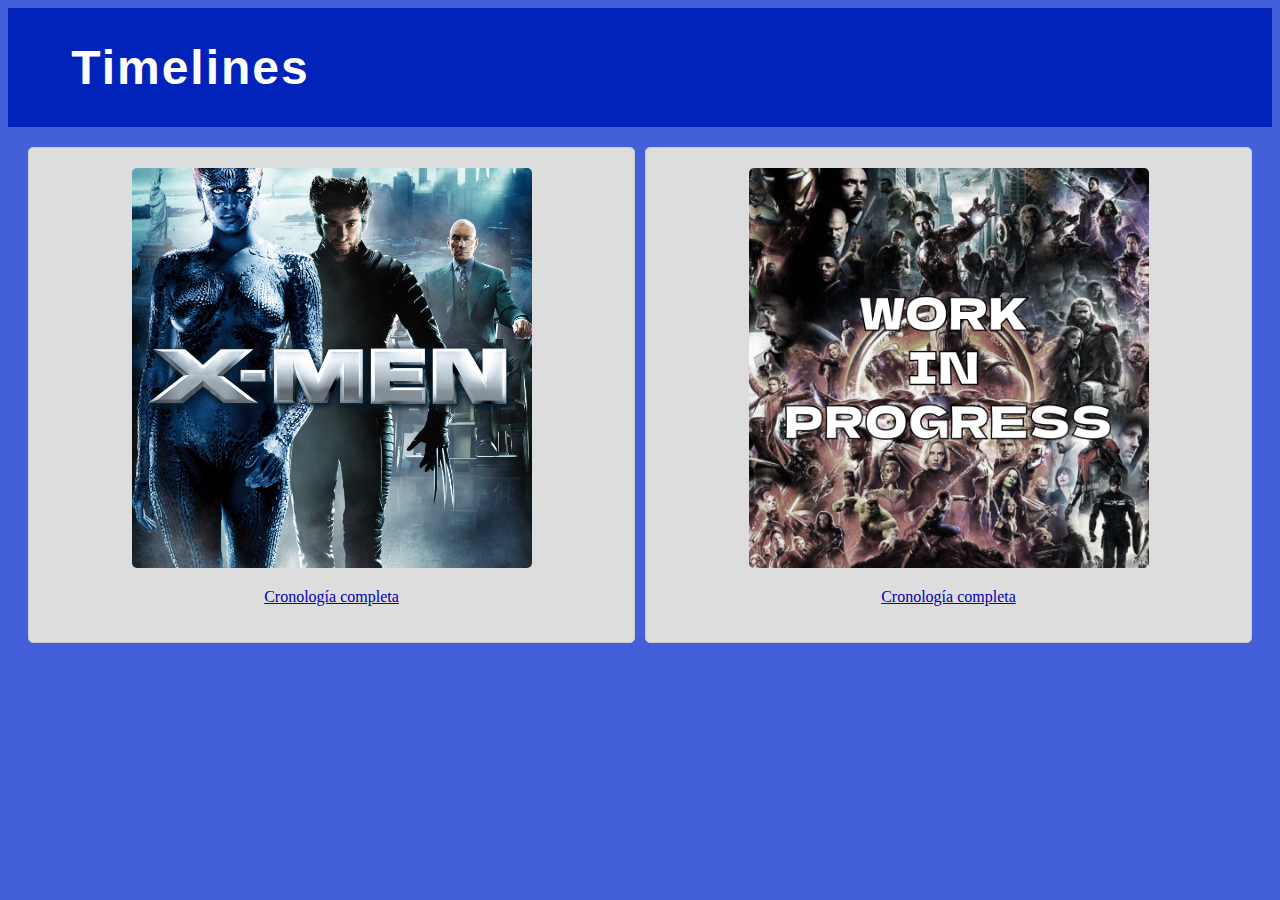
<file: index.html>
<!DOCTYPE html>
<html lang="en">
<head>
    <meta charset="UTF-8">
    <meta name="viewport" content="width=device-width, initial-scale=1.0">
    <title>Timelines</title>
    <link rel="stylesheet" href="timelines.css">
</head>
<body>
    <div class="header">
        <h1 class="titulo">Timelines</h1>
    </div>
    
    <div class="container">
        <div class="box">
            <a href="xmen.html">
            <div>
                <img class="foto" src="x-men.jpg" alt="X-Menr"><br>
            <p class="texto">Cronología completa</p>
            </div>
            </a>
        </div>
        <div class="box">
            <a href="marvel.html">
            <div>
                <img class="foto" src="MARVEL-workinprogress.png" alt="Marvel"><br>
            <p class="texto">Cronología completa</p>
            </div>
            </a>
        </div>
      </div>         
</body>
</html>
</file>
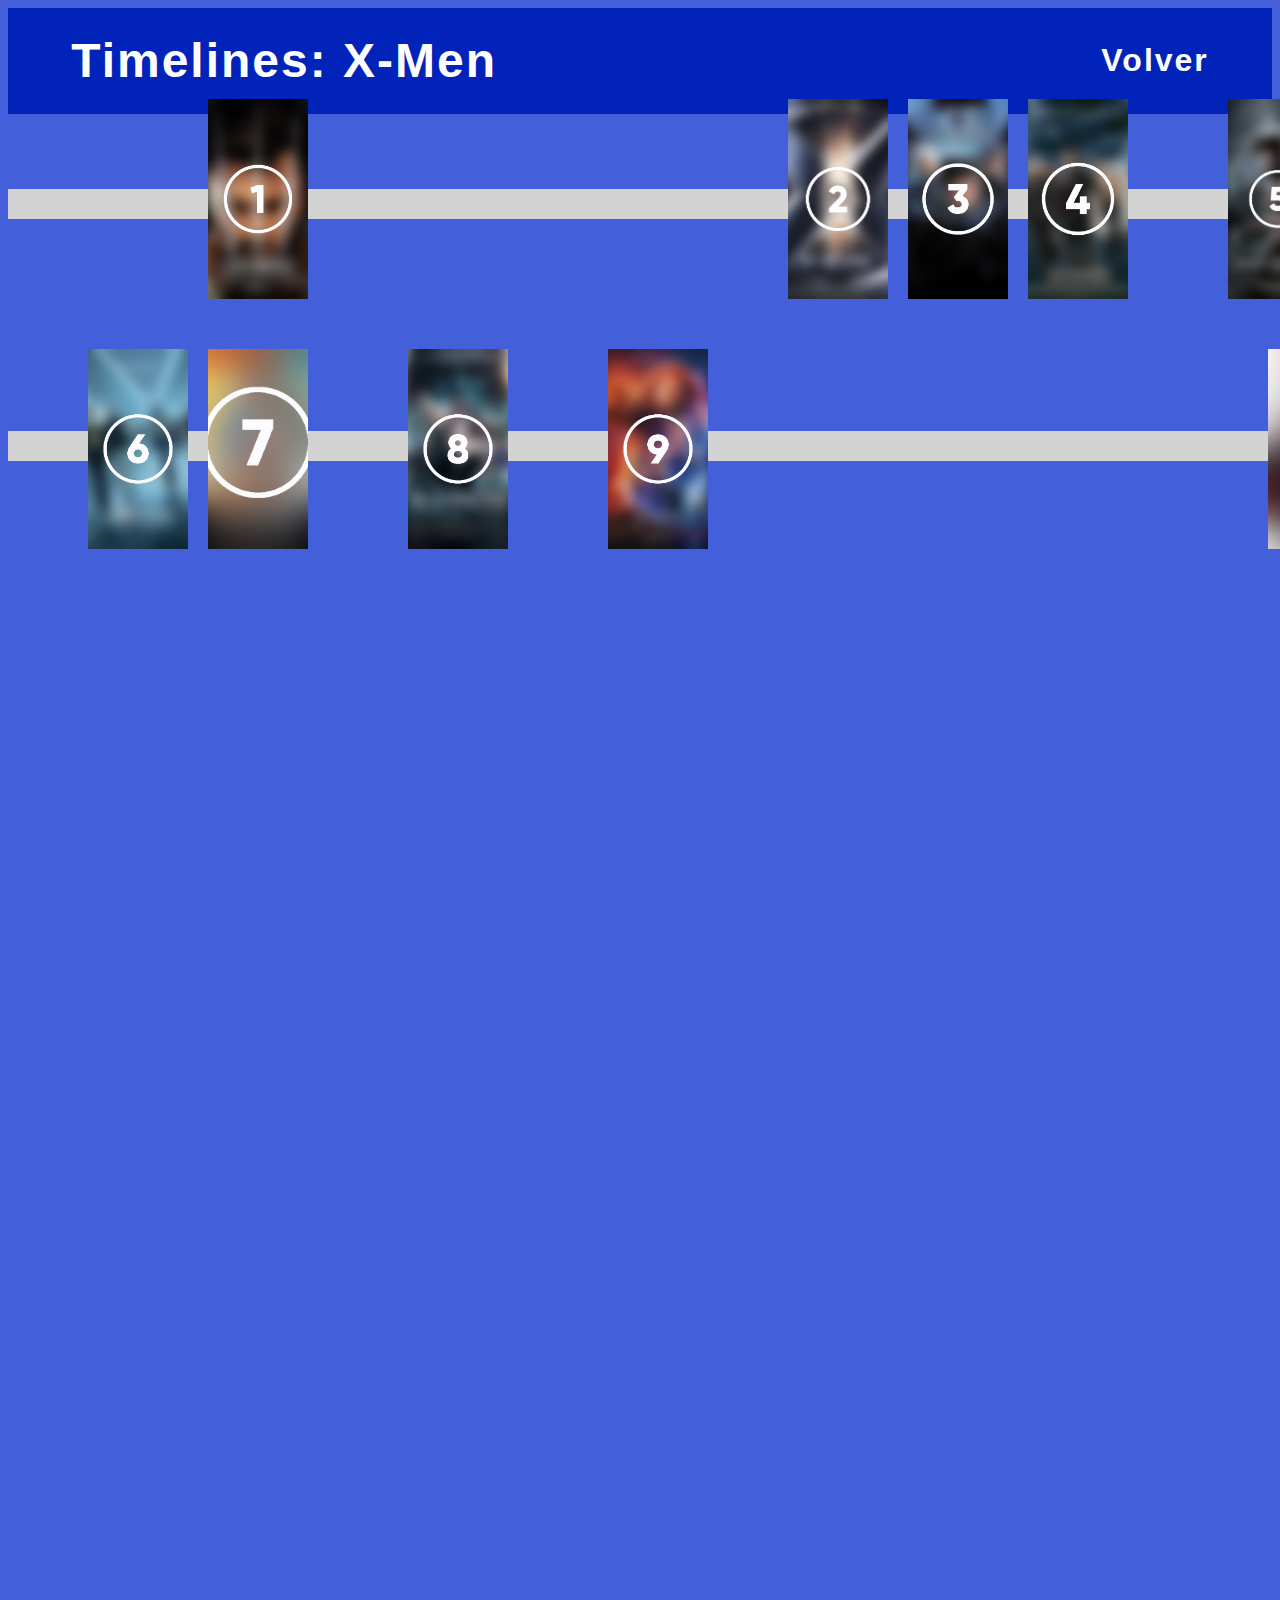
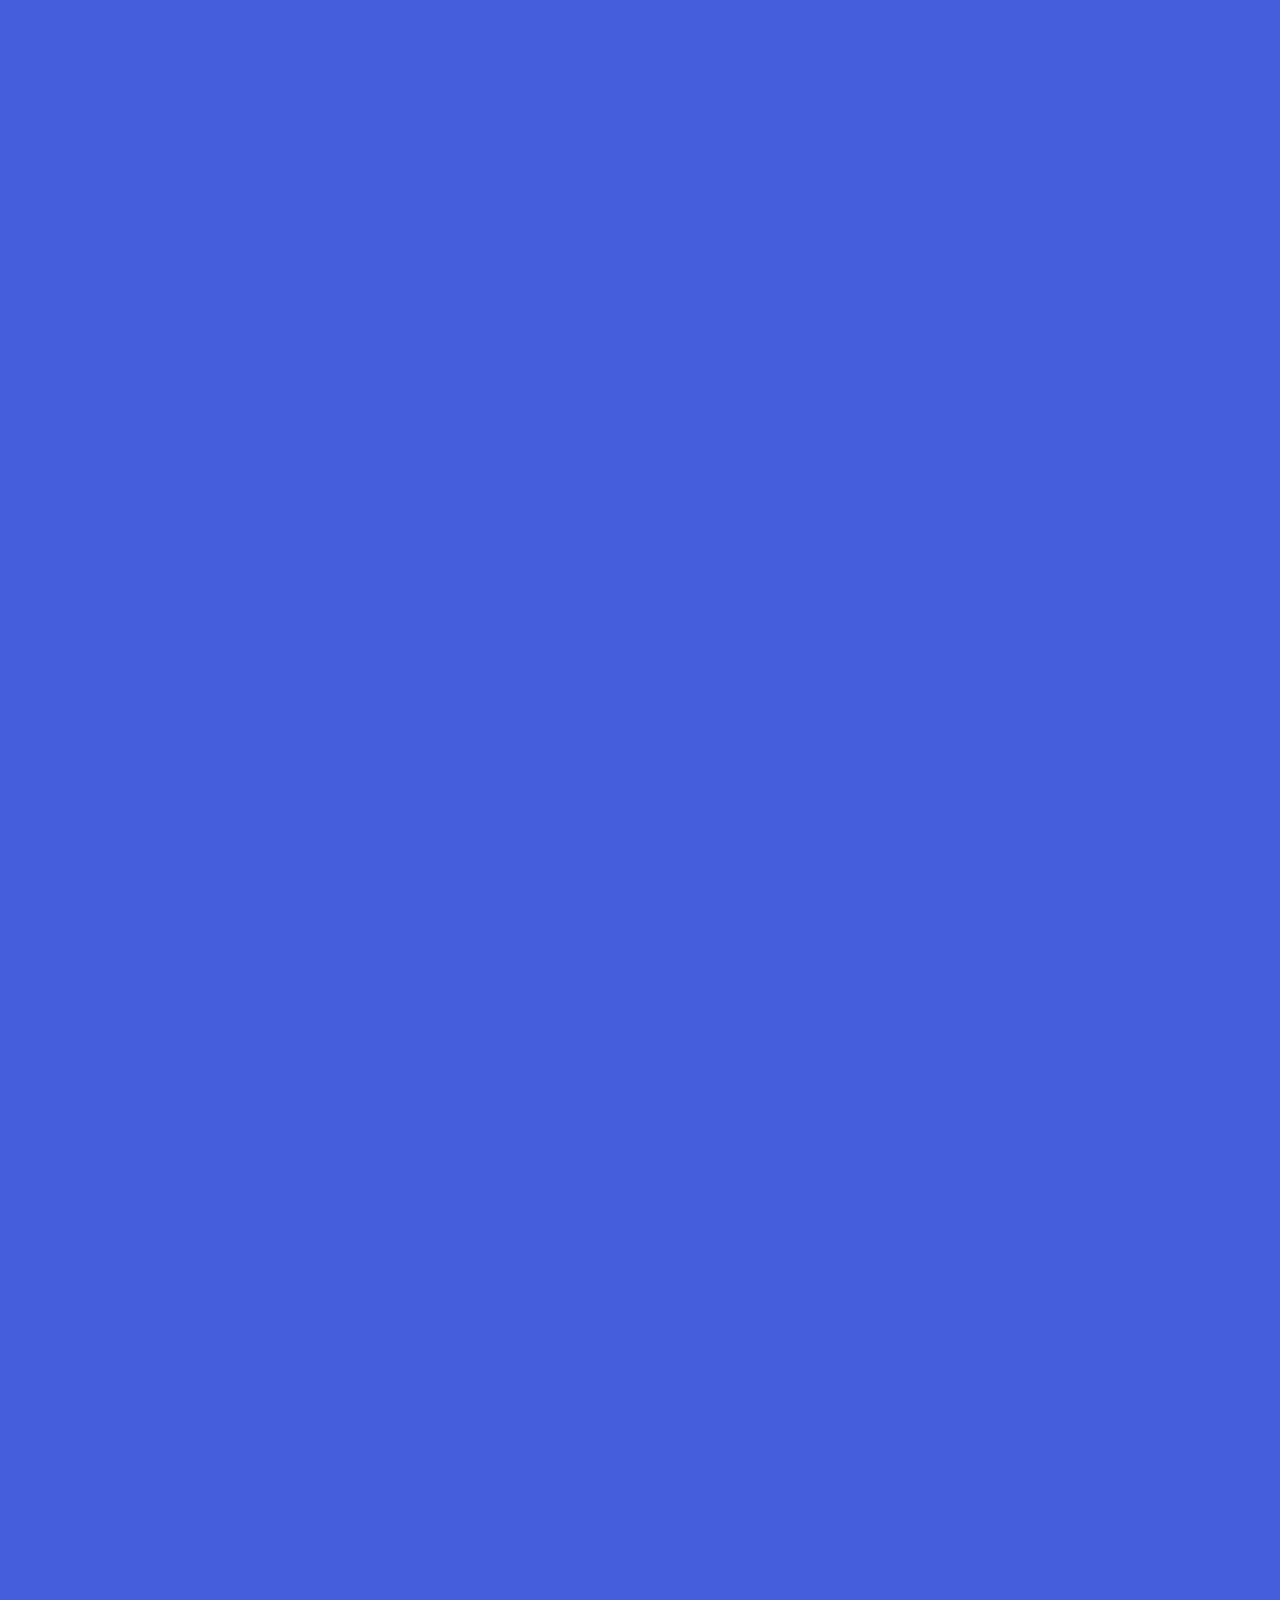
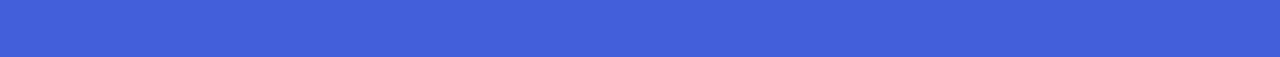
<file: xmen.html>
<!DOCTYPE html>
<html lang="en">
<head>
    <meta charset="UTF-8">
    <meta name="viewport" content="width=device-width, initial-scale=1.0">
    <title>X-Men - Cronología</title>
    <link rel="stylesheet" href="xmen.css">
</head>
<body>
    <div class="header">
        <h1 class="titulo">Timelines: X-Men</h1>
        <a href="timelines.html" class="volvera"><h1 class="volver">Volver</h1></a>
    </div>

    <div class="linea"></div>
    <div class="foto-container">
        <a href="https://www.disneyplus.com/es-419/browse/entity-85e90400-67f3-4f59-b5f3-dea801b69e53" target="_blank">
            <div class="foto" style="background-image: url('origins-hidden.png');"></div>
        </a>
    </div>
    <div class="foto-container2">
        <a href="https://www.disneyplus.com/es-419/browse/entity-962f2f09-4468-4fb1-aef7-5b38e1f019db" target="_blank">
            <div class="foto" style="background-image: url('x1-hidden.png');"></div>
        </a>
    </div>
    <div class="foto-container3">
        <a href="https://www.disneyplus.com/es-419/browse/entity-032e7431-88c7-4ff6-a3f3-eb9f554e95c7" target="_blank">
            <div class="foto" style="background-image: url('x2-hidden.png');"></div>
        </a>
    </div>
    <div class="foto-container4">
        <a href="https://www.disneyplus.com/es-419/browse/entity-e0f6bbed-cea5-41c1-b787-478f21255898" target="_blank">
            <div class="foto" style="background-image: url('x3-hidden.png');"></div>
        </a>
    </div>
    <div class="foto-container5">
        <a href="https://www.disneyplus.com/es-419/browse/entity-899eea23-e786-4440-874c-0a0eac577e0d" target="_blank">
            <div class="foto" style="background-image: url('wolv-hidden.png');"></div>
        </a>
    </div>
    <div class="foto-container6">
        <a href="https://www.disneyplus.com/es-419/browse/entity-72ba236d-9573-473e-b9ed-82fc0f57699d" target="_blank">
            <div class="foto" style="background-image: url('DOFP-hidden.png');"></div>
        </a>
    </div>
    <div class="foto-container7">
        <a href="https://www.disneyplus.com/es-419/browse/entity-7c1743ec-7cd6-4da4-9e8c-b713ad4e634a" target="_blank">
            <div class="foto" style="background-image: url('logan-hidden.png');"></div>
        </a>
    </div>

    <div class="linea2"></div>
    
    <div class="foto-container8">
        <a href="https://www.disneyplus.com/es-419/browse/entity-85e90400-67f3-4f59-b5f3-dea801b69e53" target="_blank">
            <div class="foto" style="background-image: url('fc-hidden.png');"></div>
        </a>
    </div>
    <div class="foto-container9">
        <a href="https://www.disneyplus.com/es-419/browse/entity-962f2f09-4468-4fb1-aef7-5b38e1f019db" target="_blank">
            <div class="foto" style="background-image: url('DOFP-hidden.png');"></div>
        </a>
    </div>
    <div class="foto-container10">
        <a href="https://www.disneyplus.com/es-419/browse/entity-032e7431-88c7-4ff6-a3f3-eb9f554e95c7" target="_blank">
            <div class="foto" style="background-image: url('apo-hidden.png');"></div>
        </a>
    </div>
    <div class="foto-container11">
        <a href="https://www.disneyplus.com/es-419/browse/entity-e0f6bbed-cea5-41c1-b787-478f21255898" target="_blank">
            <div class="foto" style="background-image: url('dk-hidden.png');"></div>
        </a>
    </div>
    <div class="foto-container12">
        <a href="https://www.disneyplus.com/es-419/browse/entity-899eea23-e786-4440-874c-0a0eac577e0d" target="_blank">
            <div class="foto" style="background-image: url('d1-hidden.png');"></div>
        </a>
    </div>
    <div class="foto-container13">
        <a href="https://www.disneyplus.com/es-419/browse/entity-72ba236d-9573-473e-b9ed-82fc0f57699d" target="_blank">
            <div class="foto" style="background-image: url('d2-hidden.png');"></div>
        </a>
    </div>
    <div class="foto-container14">
        <a href="https://www.disneyplus.com/es-419/browse/entity-7c1743ec-7cd6-4da4-9e8c-b713ad4e634a" target="_blank">
            <div class="foto" style="background-image: url('d3-hidden.png');"></div>
        </a>
    </div>

    <div class="foto-container15">
        <a href="https://www.disneyplus.com/es-419/browse/entity-7c1743ec-7cd6-4da4-9e8c-b713ad4e634a" target="_blank">
            <div class="foto" style="background-image: url('logan-hidden.png');"></div>
        </a>
    </div>
    
</body>
</html>
</file>
<file: timelines.css>
body{
    background-color: rgb(68, 95, 218);
}

.header {
    display: flex;
    justify-content: space-between; /* Espacio entre el título y el enlace */
    align-items: center; /* Centrar verticalmente los elementos */
    padding-left: 5%;
    padding-right: 5%; /* Agregar un margen derecho para equilibrio */
    background-color: rgb(1, 35, 185);
    height: 90%;
}

.container {
    display: flex;
    flex-wrap: wrap;
    gap: 10px; /* Espacio entre los divs */
    padding: 20px;
    text-decoration: none;
  }


  .box {
    background-color: #ddd;
    padding: 20px;
    text-align: center;
    align-items: center;
    align-content: center;
    border: 1px solid #ccc;
    border-radius: 5px;
    flex: 1 1 30%; /* Tres columnas en pantallas grandes */
    min-width: 500px; /* Ancho mínimo para cada div */
    transition: transform 0.3s ease;
  }

  .box:hover{
    transform: translateY(-2px) scale(1.02);
}
  
  /* Ajuste para pantallas medianas */
  @media (max-width: 768px) {
    .box {
      flex: 1 1 45%; /* Dos columnas en pantallas medianas */
    }
  }
  
  /* Ajuste para pantallas pequeñas */
  @media (max-width: 480px) {
    .box {
      flex: 1 1 100%; /* Una columna en pantallas pequeñas */
    }
  }
  

.titulo{
    font-family:'Segoe UI', Tahoma, Geneva, Verdana, sans-serif;
    color: rgb(253, 253, 253);
    letter-spacing: 2px;
    font-size: 300%;
}

.foto{
    width: 400px;
    height: 400px; 
    object-fit: cover; 
    border-radius: 5px;
}


.texto {
  text-decoration: none;
  color: rgb(0, 0, 173);
}

.texto:hover{
    transform: translateY(-2px) scale(1.04);
}
</file>
<file: xmen.css>
body{
    background-color: rgb(68, 95, 218);
}

.header {
    display: flex;
    justify-content: space-between; /* Espacio entre el título y el enlace */
    align-items: center; /* Centrar verticalmente los elementos */
    padding-left: 5%;
    padding-right: 5%; /* Agregar un margen derecho para equilibrio */
    padding-top: 2%;
    padding-bottom: 2%;
    background-color: rgb(1, 35, 185);
    height: 90%;
}

.titulo {
    font-family: 'Segoe UI', Tahoma, Geneva, Verdana, sans-serif;
    color: rgb(253, 253, 253);
    letter-spacing: 2px;
    font-size: 300%;
    margin: 0; /* Eliminar márgenes para evitar desalineación */
}

.volver {
    font-family: 'Segoe UI', Tahoma, Geneva, Verdana, sans-serif;
    color: rgb(253, 253, 253);
    letter-spacing: 2px;
    font-size: 200%;
    margin: 0; /* Eliminar márgenes para evitar desalineación */
}

.volvera {
    text-decoration: none;
}

.linea{
    display: block;
    margin-top: 6%;
    height: 30px;
    background-color: lightgray; /* Color de fondo para que sea visible */
}

.foto-container {
    width: 100px; /* Fija el ancho del contenedor */
    height: 200px; /* Fija la altura del contenedor */
    overflow: hidden; /* Oculta cualquier parte de la imagen que sobresalga */
    transform: translateY(-60%) translateX(200%);
}


.foto-container2 {
    width: 100px; /* Fija el ancho del contenedor */
    height: 200px; /* Fija la altura del contenedor */
    overflow: hidden; /* Oculta cualquier parte de la imagen que sobresalga */
    transform: translateY(-160%) translateX(780%);
}

.foto-container3 {
    width: 100px; /* Fija el ancho del contenedor */
    height: 200px; /* Fija la altura del contenedor */
    overflow: hidden; /* Oculta cualquier parte de la imagen que sobresalga */
    transform: translateY(-260%) translateX(900%);
}

.foto-container4 {
    width: 100px; /* Fija el ancho del contenedor */
    height: 200px; /* Fija la altura del contenedor */
    overflow: hidden; /* Oculta cualquier parte de la imagen que sobresalga */
    transform: translateY(-360%) translateX(1020%);
}

.foto-container5 {
    width: 100px; /* Fija el ancho del contenedor */
    height: 200px; /* Fija la altura del contenedor */
    overflow: hidden; /* Oculta cualquier parte de la imagen que sobresalga */
    transform: translateY(-460%) translateX(1220%);
}

.foto-container6 {
    width: 100px; /* Fija el ancho del contenedor */
    height: 200px; /* Fija la altura del contenedor */
    overflow: hidden; /* Oculta cualquier parte de la imagen que sobresalga */
    transform: translateY(-560%) translateX(1400%);
}

.foto-container7 {
    width: 100px; /* Fija el ancho del contenedor */
    height: 200px; /* Fija la altura del contenedor */
    overflow: hidden; /* Oculta cualquier parte de la imagen que sobresalga */
    transform: translateY(-660%) translateX(1700%);
}

.foto {
    width: 100%;
    height: 100%;
    background-size: cover; /* Asegura que la imagen cubra todo el contenedor */
    background-position: center; /* Centra la imagen */
    background-repeat: no-repeat; /* Evita que la imagen se repita */
    transition: background-image 0.3s ease; /* Transición suave al cambiar la imagen */
}

.foto-container:hover {
    content:url('origins.png');
}

.foto-container2:hover {
    content: url('x1.png');
}

.foto-container3:hover {
    content: url('x2.png');
}

.foto-container4:hover {
    content: url('x3.png');
}

.foto-container5:hover {
    content: url('wolv.png');
}

.foto-container6:hover {
    content: url('DOFP.png');
}

.foto-container7:hover {
    content: url('logan.png');
}

.linea2{
    display: block;
    height: 30px;
    background-color: lightgray; /* Color de fondo para que sea visible */
    transform: translateY(-3960%);
}

.foto-container8 {
    width: 100px; /* Fija el ancho del contenedor */
    height: 200px; /* Fija la altura del contenedor */
    overflow: hidden; /* Oculta cualquier parte de la imagen que sobresalga */
    transform: translateY(-650%) translateX(80%);
}

.foto-container9 {
    width: 100px; /* Fija el ancho del contenedor */
    height: 200px; /* Fija la altura del contenedor */
    overflow: hidden; /* Oculta cualquier parte de la imagen que sobresalga */
    transform: translateY(-750%) translateX(200%);
}


.foto-container10 {
    width: 100px; /* Fija el ancho del contenedor */
    height: 200px; /* Fija la altura del contenedor */
    overflow: hidden; /* Oculta cualquier parte de la imagen que sobresalga */
    transform: translateY(-850%) translateX(400%);
}

.foto-container11 {
    width: 100px; /* Fija el ancho del contenedor */
    height: 200px; /* Fija la altura del contenedor */
    overflow: hidden; /* Oculta cualquier parte de la imagen que sobresalga */
    transform: translateY(-950%) translateX(600%);
}

.foto-container12 {
    width: 100px; /* Fija el ancho del contenedor */
    height: 200px; /* Fija la altura del contenedor */
    overflow: hidden; /* Oculta cualquier parte de la imagen que sobresalga */
    transform: translateY(-1050%) translateX(1260%);
}

.foto-container13 {
    width: 100px; /* Fija el ancho del contenedor */
    height: 200px; /* Fija la altura del contenedor */
    overflow: hidden; /* Oculta cualquier parte de la imagen que sobresalga */
    transform: translateY(-1150%) translateX(1380%);
}

.foto-container14 {
    width: 100px; /* Fija el ancho del contenedor */
    height: 200px; /* Fija la altura del contenedor */
    overflow: hidden; /* Oculta cualquier parte de la imagen que sobresalga */
    transform: translateY(-1250%) translateX(1550%);
}

.foto-container15 {
    width: 100px; /* Fija el ancho del contenedor */
    height: 200px; /* Fija la altura del contenedor */
    overflow: hidden; /* Oculta cualquier parte de la imagen que sobresalga */
    transform: translateY(-1350%) translateX(1700%);
}

.foto-container8:hover {
    content: url('fc.png');
}

.foto-container9:hover {
    content: url('DOFP.png');
}

.foto-container10:hover {
    content: url('apo.png');
}

.foto-container11:hover {
    content: url('dk.png');
}

.foto-container12:hover {
    content: url('d1.png');
}

.foto-container13:hover {
    content: url('d2.png');
}

.foto-container14:hover {
    content: url('d3.png');
}

.foto-container15:hover {
    content: url('logan.png');
}
</file>
